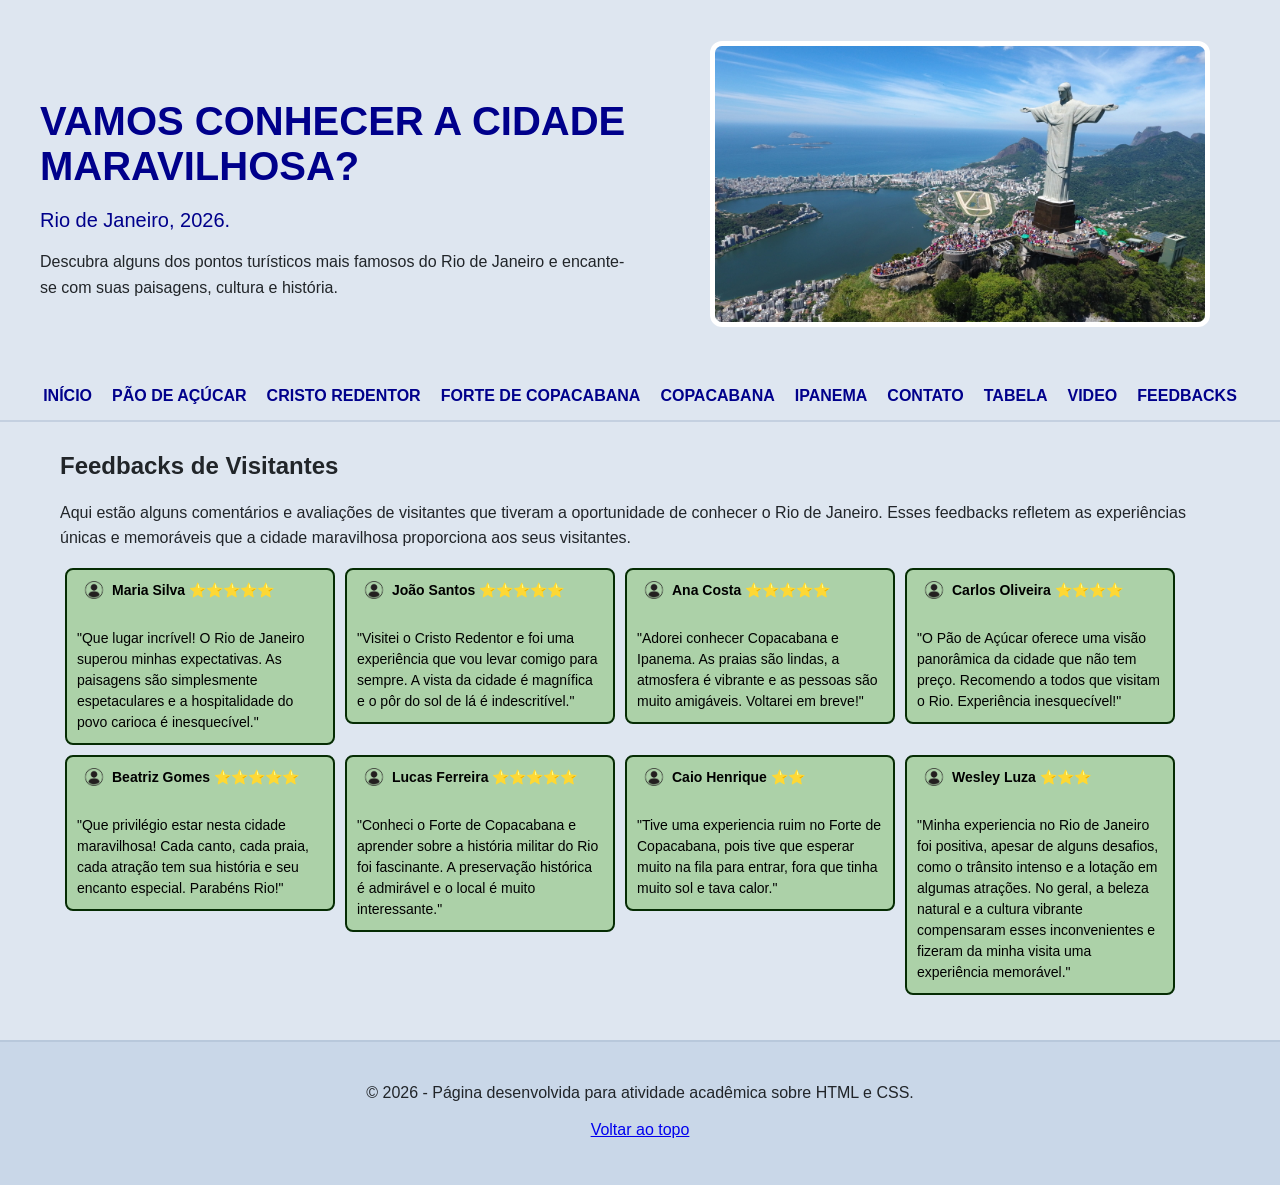
<file: src/comentarios.html>
<!DOCTYPE html>
<html lang="pt-BR">
<head>
    <meta charset="UTF-8">
    <meta name="viewport" content="width=device-width, initial-scale=1.0">
    <title>Conhecendo o Rio de Janeiro</title>
    <link rel="icon" type="image/png" href="images/cristoicon2.png">
    <link rel="stylesheet" href="styles.css">
</head>
<body>

    <!-- Cabeçalho -->
    <header>
        <section id="inicio" class="containerfirst">
            <section class="texto">
                <h1>VAMOS CONHECER A CIDADE MARAVILHOSA?</h1>
                <h2>Rio de Janeiro, 2026.</h2>
                <p>Descubra alguns dos pontos turísticos mais famosos do Rio de Janeiro e encante-se com suas paisagens, cultura e história.</p>
            </section>

            <figure class="imagemfirst">
                <img src="images/cristoredentorinicial.jpeg" alt="Cristo Redentor visto ao amanhecer">
            </figure>
        </section>

        <!-- Navegação -->
        <nav>
            <ul>
                <li><a href="index.html#inicio">Início</a></li>
                <li><a href="index.html#pao">Pão de Açúcar</a></li>
                <li><a href="index.html#cristo">Cristo Redentor</a></li>
                <li><a href="index.html#forte">Forte de Copacabana</a></li>
                <li><a href="index.html#copa">Copacabana</a></li>
                <li><a href="index.html#ipanema">Ipanema</a></li>
                <li><a href="contato.html">Contato</a></li>
                <li><a href="tabela.html">Tabela</a></li>
                <li><a href="video.html">Video</a></li>
                <li><a href="comentarios.html">Feedbacks</a></li>
            </ul>
        </nav>
    </header>

    <!-- Conteúdo principal -->
    <main class="container">
        <h2>Feedbacks de Visitantes</h2>
        
        <p> Aqui estão alguns comentários e avaliações de visitantes que tiveram a oportunidade de conhecer o Rio de Janeiro. Esses feedbacks refletem as experiências únicas e memoráveis que a cidade maravilhosa proporciona aos seus visitantes.</p>

        <div class="abacomentario">
        <p class="comentario">
            <strong>Maria Silva ⭐⭐⭐⭐⭐</strong><br>
            "Que lugar incrível! O Rio de Janeiro superou minhas expectativas. As paisagens são simplesmente espetaculares e a hospitalidade do povo carioca é inesquecível."
        </p>

        <p class="comentario">
            <strong>João Santos ⭐⭐⭐⭐⭐</strong><br>
            "Visitei o Cristo Redentor e foi uma experiência que vou levar comigo para sempre. A vista da cidade é magnífica e o pôr do sol de lá é indescritível."
        </p>

        <p class="comentario">
            <strong>Ana Costa ⭐⭐⭐⭐⭐</strong><br>
            "Adorei conhecer Copacabana e Ipanema. As praias são lindas, a atmosfera é vibrante e as pessoas são muito amigáveis. Voltarei em breve!"
        </p>

        <p class="comentario">
            <strong>Carlos Oliveira ⭐⭐⭐⭐</strong><br>
            "O Pão de Açúcar oferece uma visão panorâmica da cidade que não tem preço. Recomendo a todos que visitam o Rio. Experiência inesquecível!"
        </p>

        <p class="comentario" id="caixaesq">
            <strong>Beatriz Gomes ⭐⭐⭐⭐⭐</strong><br>
            "Que privilégio estar nesta cidade maravilhosa! Cada canto, cada praia, cada atração tem sua história e seu encanto especial. Parabéns Rio!"
        </p>

        <p class="comentario">
            <strong>Lucas Ferreira ⭐⭐⭐⭐⭐</strong><br>
            "Conheci o Forte de Copacabana e aprender sobre a história militar do Rio foi fascinante. A preservação histórica é admirável e o local é muito interessante."
        </p>

        <p class="comentario">
            <strong>Caio Henrique ⭐⭐</strong><br>
            "Tive uma experiencia ruim no Forte de Copacabana, pois tive que esperar muito na fila para
            entrar, fora que tinha muito sol e tava calor."
        </p>

        <p class="comentario">
            <strong>Wesley Luza ⭐⭐⭐</strong><br>
            "Minha experiencia no Rio de Janeiro foi positiva, apesar de alguns desafios, como o trânsito intenso e a lotação em algumas atrações. No geral, a beleza natural e a cultura vibrante compensaram esses inconvenientes e fizeram da minha visita uma experiência memorável."
        </p>
        </div>
    </main>

    <!-- Rodapé -->
    <footer>
        <p>© 2026 - Página desenvolvida para atividade acadêmica sobre HTML e CSS.</p>
        <p><a href="#inicio">Voltar ao topo</a></p>
    </footer>

</body>
</html>
</file>
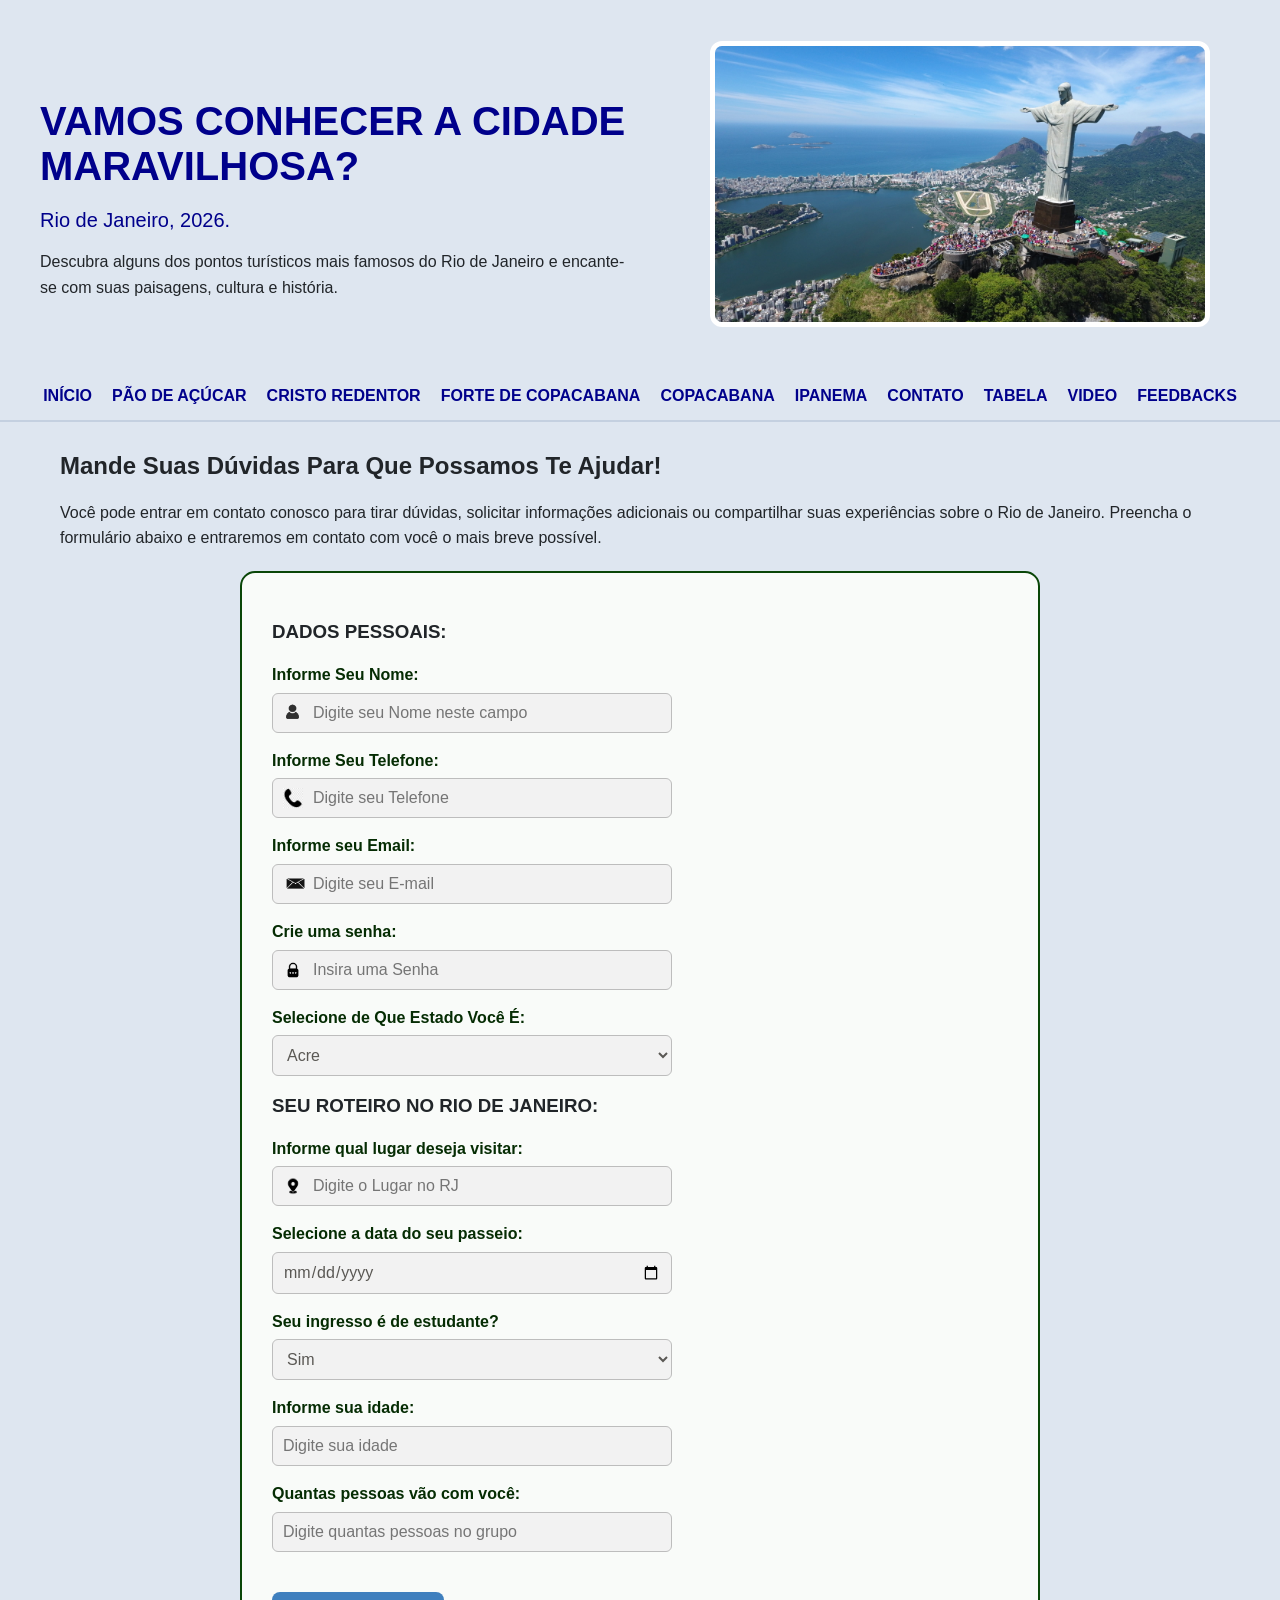
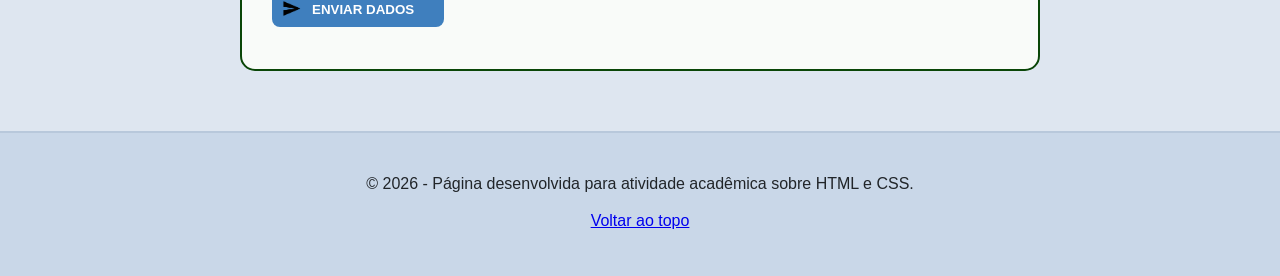
<file: src/contato.html>
<!DOCTYPE html>
<html lang="pt-BR">
<head>
    <meta charset="UTF-8">
    <meta name="viewport" content="width=device-width, initial-scale=1.0">
    <title>Conhecendo o Rio de Janeiro</title>
    <link rel="icon" type="image/png" href="images/cristoicon2.png">
    <link rel="stylesheet" href="styles.css">
</head>
<body>

    <!-- Cabeçalho -->
    <header>
        <section id="inicio" class="containerfirst">
            <section class="texto">
                <h1>VAMOS CONHECER A CIDADE MARAVILHOSA?</h1>
                <h2>Rio de Janeiro, 2026.</h2>
                <p>Descubra alguns dos pontos turísticos mais famosos do Rio de Janeiro e encante-se com suas paisagens, cultura e história.</p>
            </section>

            <figure class="imagemfirst">
                <img src="images/cristoredentorinicial.jpeg" alt="Cristo Redentor visto ao amanhecer">
            </figure>
        </section>

        <!-- Navegação -->
        <nav>
            <ul>
                <li><a href="index.html#inicio">Início</a></li>
                <li><a href="index.html#pao">Pão de Açúcar</a></li>
                <li><a href="index.html#cristo">Cristo Redentor</a></li>
                <li><a href="index.html#forte">Forte de Copacabana</a></li>
                <li><a href="index.html#copa">Copacabana</a></li>
                <li><a href="index.html#ipanema">Ipanema</a></li>
                <li><a href="contato.html">Contato</a></li>
                <li><a href="tabela.html">Tabela</a></li>
                <li><a href="video.html">Video</a></li>
                <li><a href="comentarios.html">Feedbacks</a></li>
            </ul>
        </nav>
    </header>

    <!-- Conteúdo principal -->
    <main class="container">

    <h2> Mande Suas Dúvidas Para Que Possamos Te Ajudar!</h2>

    <p>Você pode entrar em contato conosco para tirar dúvidas, solicitar informações adicionais ou 
    compartilhar suas experiências sobre o Rio de Janeiro. Preencha o formulário abaixo e entraremos 
    em contato com você o mais breve possível.</p>

    <form action="/login.php" method="post">
    
    <h3><strong> DADOS PESSOAIS:</strong></h3>
    <p>
    <label for="nome">Informe Seu Nome:</label>
    <input type="text" name="nome" id="nome" required pattern="[aA-zZ\s]+$" 
    placeholder="Digite seu Nome neste campo">
    </p>
    <p>
    <label for="telefone">Informe Seu Telefone:</label>
    <input type="tel" name="telefone" id="telefone" required pattern="\([0-9]{2}\) [0-9]{4,5}-[0-9]{4}$"
    placeholder="Digite seu Telefone">
    </p>
    <p>
    <label for="email">Informe seu Email:</label>
    <input type="email" name="email" id="email" required pattern="[a-z0-9._%+-]+@[a-z0-9.-]+\.[a-z]{2,4}$"
    placeholder="Digite seu E-mail">
    </p>
    <p>
    <label for="senha">Crie uma senha:</label>
    <input type="password" name="senha" id="senha" required placeholder="Insira uma Senha">
    </p>
    <p>
    <label for="nome">Selecione de Que Estado Você É:</label>
    <select name="cidades">
    <option value="ac">Acre</option>
    <option value="al">Alagoas</option>
    <option value="ap">Amapá</option>
    <option value="am">Amazonas</option>
    <option value="ba">Bahia</option>
    <option value="ce">Ceará</option>
    <option value="df">Distrito Federal</option>
    <option value="es">Espírito Santo</option>
    <option value="go">Goiás</option>
    <option value="ma">Maranhão</option>
    <option value="mt">Mato Grosso</option>
    <option value="ms">Mato Grosso do Sul</option>
    <option value="mg">Minas Gerais</option>
    <option value="pa">Pará</option>
    <option value="pb">Paraíba</option>
    <option value="pr">Paraná</option>
    <option value="pe">Pernambuco</option>
    <option value="pi">Piauí</option>
    <option value="rj">Rio de Janeiro</option>
    <option value="rn">Rio Grande do Norte</option>
    <option value="rs">Rio Grande do Sul</option>
    <option value="ro">Rondônia</option>
    <option value="rr">Roraima</option>
    <option value="sc">Santa Catarina</option>
    <option value="sp">São Paulo</option>
    <option value="se">Sergipe</option>
    <option value="to">Tocantins</option>
    </select>
    </p>

    <h3><strong> SEU ROTEIRO NO RIO DE JANEIRO:</strong></h3>

    <p>
    <label for="lugar">Informe qual lugar deseja visitar:</label>
    <input type="text" name="lugar" id="lugar" required pattern="[aA-zZ\s]+$" 
    placeholder="Digite o Lugar no RJ">
    </p>

    <p>
    <label for="data">Selecione a data do seu passeio:</label>
    <input type="date" name="data" id="data" required pattern="[0-9]{2}\/[0-9]{2}\/[0-9]{4}$" 
    placeholder="Digite a data do passeio">
    </p>

    <p>
    <label for="nome">Seu ingresso é de estudante?</label>
    <select name="meiaentrada">
    <option value="yes">Sim</option>
    <option value="no">Não</option>
    </select>
    </p>

    <p>
    <label for="idade">Informe sua idade:</label>
    <input type="number" name="idade" id="idade" required pattern="[0-9]+$" 
    placeholder="Digite sua idade" min=0 max=100>
    </p>

    <p>
    <label for="idade">Quantas pessoas vão com você:</label>
    <input type="number" name="grupo" id="grupo" required pattern="[0-9]+$" 
    placeholder="Digite quantas pessoas no grupo" min=0 max=100>
    </p>

    <input type="submit" name="enviar" id="enviar" value="Enviar Dados">
    </p>
    </form>
    </main>

    <!-- Rodapé -->
    <footer>
        <p>© 2026 - Página desenvolvida para atividade acadêmica sobre HTML e CSS.</p>
        <p><a href="#inicio">Voltar ao topo</a></p>
    </footer>

</body>
</html>
</file>
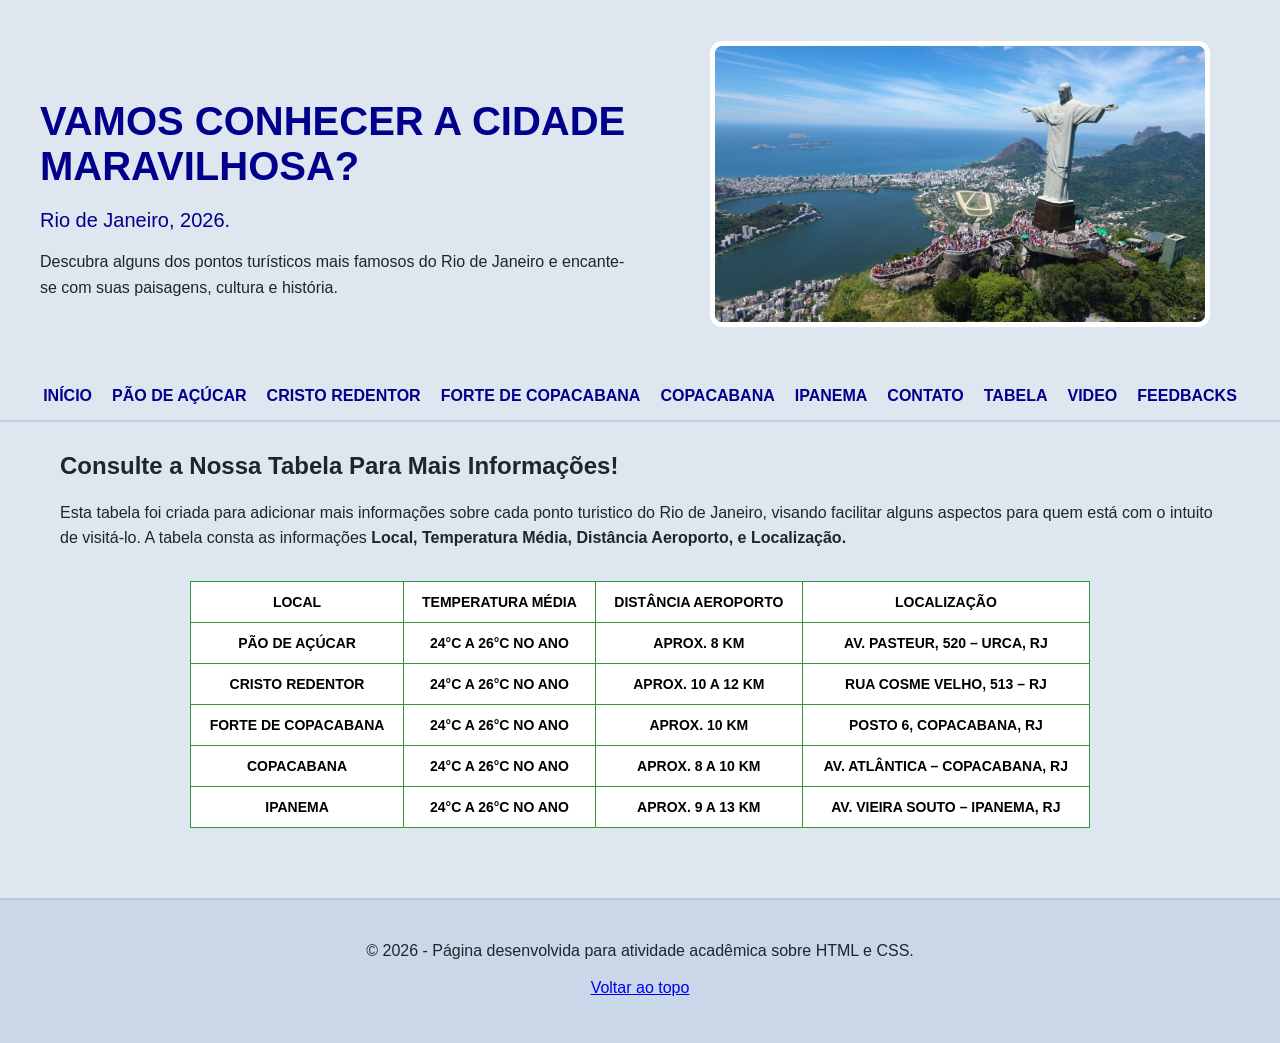
<file: src/tabela.html>
<!DOCTYPE html>
<html lang="pt-BR">
<head>
    <meta charset="UTF-8">
    <meta name="viewport" content="width=device-width, initial-scale=1.0">
    <title>Conhecendo o Rio de Janeiro</title>
    <link rel="icon" type="image/png" href="images/cristoicon2.png">
    <link rel="stylesheet" href="styles.css">
</head>
<body>

    <!-- Cabeçalho -->
    <header>
        <section id="inicio" class="containerfirst">
            <section class="texto">
                <h1>VAMOS CONHECER A CIDADE MARAVILHOSA?</h1>
                <h2>Rio de Janeiro, 2026.</h2>
                <p>Descubra alguns dos pontos turísticos mais famosos do Rio de Janeiro e encante-se com suas paisagens, cultura e história.</p>
            </section>

            <figure class="imagemfirst">
                <img src="images/cristoredentorinicial.jpeg" alt="Cristo Redentor visto ao amanhecer">
            </figure>
        </section>

        <!-- Navegação -->
        <nav>
            <ul>
                <li><a href="index.html#inicio">Início</a></li>
                <li><a href="index.html#pao">Pão de Açúcar</a></li>
                <li><a href="index.html#cristo">Cristo Redentor</a></li>
                <li><a href="index.html#forte">Forte de Copacabana</a></li>
                <li><a href="index.html#copa">Copacabana</a></li>
                <li><a href="index.html#ipanema">Ipanema</a></li>
                <li><a href="contato.html">Contato</a></li>
                <li><a href="tabela.html">Tabela</a></li>
                <li><a href="video.html">Video</a></li>
                <li><a href="comentarios.html">Feedbacks</a></li>
            </ul>
        </nav>
    </header>

    <!-- Conteúdo principal -->
    <main class="container">

    <h2>Consulte a Nossa Tabela Para Mais Informações!</h2>

    <p>Esta tabela foi criada para adicionar mais informações sobre cada ponto turistico do Rio de Janeiro,
    visando facilitar alguns aspectos para quem está com o intuito de visitá-lo. A tabela consta as informações
    <strong>Local, Temperatura Média, Distância Aeroporto, e Localização.</strong>
    </p>

    <table border="1">
    <tr>
        <th>LOCAL</th>
        <th>TEMPERATURA MÉDIA</th>
        <th>DISTÂNCIA AEROPORTO</th>
        <th>LOCALIZAÇÃO</th>
    </tr>
    <tr>
        <th>Pão de Açúcar</th>
        <th>24°C a 26°C no ano</th>
        <th>aprox. 8 km</th>
        <th>Av. Pasteur, 520 – Urca, RJ</th>
    </tr>
    <tr>
        <th>Cristo Redentor</th>
        <th>24°C a 26°C no ano</th>
        <th>aprox. 10 a 12 km</th>
        <th>Rua Cosme Velho, 513 – RJ</th>
    </tr>
    <tr>
        <th>Forte de Copacabana</th>
        <th>24°C a 26°C no ano</th>
        <th>aprox. 10 km</th>
        <th>Posto 6, Copacabana, RJ</th>
    </tr>
    <tr>
        <th>Copacabana</th>
        <th>24°C a 26°C no ano</th>
        <th>aprox. 8 a 10 km</th>
        <th>Av. Atlântica – Copacabana, RJ</th>
    </tr>
    <tr>
        <th>Ipanema</th>
        <th>24°C a 26°C no ano</th>
        <th>aprox. 9 a 13 km</th>
        <th>Av. Vieira Souto – Ipanema, RJ</th>
    </tr>
    </table>
    </main>

    <!-- Rodapé -->
    <footer>
        <p>© 2026 - Página desenvolvida para atividade acadêmica sobre HTML e CSS.</p>
        <p><a href="#inicio">Voltar ao topo</a></p>
    </footer>

</body>
</html>
</file>
<file: src/styles.css>
body {
background-color: #dee6f0;
font-family: 'Segoe UI', Tahoma, Geneva, Verdana, sans-serif;
font-size: 16px;
color: #212529;
text-align: left;
margin: 0;
padding: 0;
}

p {
margin-bottom: 12px;
margin-top: 8px;
line-height: 1.6;
}

.container {
width: 100%;
max-width: 1200px;
margin: 30px auto;
padding: 0 20px;
box-sizing: border-box;
}

.containerfirst {
display: flex;
justify-content: space-between;
align-items: center;
padding: 25px;
max-width: 1200px;
margin: 0 auto;
gap: 30px;
}

.texto {
max-width: 600px;
}

.texto h1 {
color: darkblue;
font-size: 40px;
margin-bottom: 20px;
text-transform: uppercase;
font-weight: 700;
}

.texto h2 {
color: #00008b;
font-size: 20px;
font-weight: 400;
}

.imagemfirst img {
width: 100%;
max-width: 600px;
height: auto;
border-radius: 12px;
border: 5px solid #ffffff;
}

nav {
background-color: #dee6f0;
position: sticky;
top: 0;
z-index: 1000;
border-bottom: 2px solid #c4d0e0;
}

nav ul {
list-style: none;
margin: 0;
padding: 0;
display: flex;
justify-content: center;
}

nav a {
display: block;
padding: 15px 10px;
color: darkblue;
text-decoration: none;
font-size: 16px;
font-weight: bold;
text-transform: uppercase;
transition: 0.3s;
}

nav a:hover {
background-color: #acd1a8;
color: #000;
}

article {
background-color: #acd1a8;
border: 2px solid #052c03;
margin-bottom: 30px;
padding: 25px;
border-radius: 15px;
box-sizing: border-box;
}

article h3 {
font-size: 26px;
color: #052c03;
margin-top: 0;
}

article ul {
list-style-type: square;
margin: 15px 0;
padding-left: 40px;
}

article ol {
list-style-type: decimal;
margin: 15px 0;
padding-left: 40px;
}

article li {
margin-bottom: 10px;
padding-left: 5px;
}

article img {
border: 4px solid #ffffff;
margin: 15px 15px 0 0;
width: 200px;
height: 190px;
border-radius: 10px;
object-fit: cover;
}

table {
margin: 30px auto;
border-collapse: collapse;
width: 100%;
max-width: 900px;
background-color: #ffffff;
border: 1px solid #309739;
}

th, td {
padding: 12px;
text-align: center;
border: 1px solid #309739;
}

th {
background-color: #ffffff;
color: #000000;
text-transform: uppercase;
font-size: 14px;
}

tr:hover {
background-color: #f1f1f1;
}

form {
background-color: #f9fbf9;
border: 2px solid #0a4608;
padding: 30px;
margin: 20px auto;
border-radius: 15px;
max-width: 800px;
box-sizing: border-box;
}

label {
display: block;
margin-top: 15px;
margin-bottom: 5px;
font-weight: bold;
color: #052c03;
}

input[type="text"],
input[type="tel"],
input[type="email"],
input[type="number"],
input[type="date"],
input[type="password"],
select {
width: 100%;
max-width: 400px;
padding: 10px;
border: 1px solid #bdbdbd;
border-radius: 6px;
box-sizing: border-box;
display: block;
margin-bottom: 15px;
font-family: inherit;
background-color: #f2f2f2;
color: #5a5854;
font-size: 16px;
}

input:focus, input:hover, select:focus, select:hover {
background-color: #ffffff;
border: 2px solid #219b35;
outline: none;
}

input#email {
background-image: url('images/email-removebg-preview.png');
background-repeat: no-repeat;
background-position: 10px center;
background-size: 25px; 
padding-left: 40px;
}

input#telefone {
background-image: url('images/telefone.png');
background-repeat: no-repeat;
background-position: 10px center;
background-size: 20px; 
padding-left: 40px;
}

input#nome {
background-image: url('images/pessoa-removebg-preview.png');
background-repeat: no-repeat;
background-position: 2px center;
background-size: 35px; 
padding-left: 40px;
}

input#senha {
background-image: url('images/senha-removebg-preview.png');
background-repeat: no-repeat;
background-position: 10px center;
background-size: 20px; 
padding-left: 40px;
}

input#lugar {
background-image: url('images/lugar-removebg-preview.png');
background-repeat: no-repeat;
background-position: 10px center;
background-size: 20px; 
padding-left: 40px;
}

input#enviar {
background-image: url('images/enviar-removebg-preview.png');
background-repeat: no-repeat;
background-position: 5px center;
background-size: 30px; 
padding-left: 40px;
}

input[type="submit"] {
width: auto;
padding: 10px 30px;
margin-top: 25px;
background-color: #3f7fbe;
color: white;
border: none;
border-radius: 8px;
font-weight: bold;
cursor: pointer;
text-transform: uppercase;
transition: 0.3s;
}

input[type="submit"]:hover {
background-color: #0056b3;
}

video {
display: block;
margin: 20px auto;
border: 3px solid #ffffff;
border-radius: 10px;
max-width: 100%;
}

footer {
text-align: center;
padding: 30px;
background-color: #c9d7e8;
margin-top: 40px;
border-top: 2px solid #b8c8db;
}

.container {
    clear: both;
}

p.comentario {
    width: 270px;
    float: left;
    margin: 5px;
    padding: 10px;
    border-radius: 8px;
    font-size: 14px;
    line-height: 1.5;
    box-sizing: border-box;
    background-color: #acd1a8;
    border: 2px solid #052c03;
    color:#000000;
}

p.comentario strong {
    color: #000000;
    display: block;
    margin-bottom: 6px;
    background-image: url('images/usuario.png');
    background-repeat: no-repeat;
    background-position: 2px center;
    background-size: 30px; 
    padding-left: 35px;
}

main::after {
    content: "";
    display: table;
    clear: both;
}

#caixaesq {
    clear: left;
}

.container-main {
    width: 100%;
    max-width: 1200px;
    margin: 30px auto;
    padding: 0 20px;
    box-sizing: border-box;
    display: flex;
    gap: 25px;
}

.places {
    flex: 1;
    min-width: 0;
}

.sidebar {
    width: 320px;
    background-color: #acd1a8;
    border: 2px solid #052c03;
    padding: 20px;
    border-radius: 15px;
    height: fit-content;
    top: 100px;
}

.sidebar h3 {
    color: #052c03;
    font-size: 22px;
    margin-top: 0;
    margin-bottom: 20px;
    text-align: center;
    border-bottom: 2px solid #052c03;
    padding-bottom: 12px;
}

.aside-box {
    background-color: #c9e7cf;
    border: 1px solid #309739;
    padding: 15px;
    margin-bottom: 20px;
    border-radius: 10px;
    box-sizing: border-box;
}

.aside-box h4 {
    color: #052c03;
    font-size: 16px;
    margin-top: 0;
    margin-bottom: 12px;
    border-bottom: 2px solid #acd1a8;
    padding-bottom: 8px;
}

.aside-box p {
    font-size: 14px;
    margin: 10px 0;
    line-height: 1.5;
    color: #212529;
}

.aside-box ul {
    margin: 12px 0;
    padding-left: 25px;
    font-size: 14px;
}

.aside-box ul li {
    margin-bottom: 8px;
    list-style-type: circle;
}

.aside-box strong {
    color: #00008b;
    font-weight: 600;
}

/* Responsividade para tablet */
@media (max-width: 1024px) {
    .containerfirst {
        gap: 15px;
        padding: 15px;
    }
    
    .texto h1 {
        font-size: 32px;
    }
    
    .texto {
        max-width: 100%;
    }

    .abacomentario {
        display: flex;
        flex-wrap: wrap;
    }

    body {
        min-height: 100vh;
        display: flex;
        flex-direction: column;
    }

    main {
        flex: 1;
    }

    video {
        width: 100%;
        height: auto;
    }
}

/* Responsividade para celular */
@media (max-width: 768px) {

    .container {
        display: flex;
        flex-direction: column;
        padding: 16px;
        margin: 0 auto;
        align-items: center;
    }

    .containerfirst {
        flex-direction: column;
        text-align: center;
        gap: 15px;
        padding: 15px;
    }

    .imagemfirst img {
        max-width: 100%;
        height: auto;
        display: block;
    }

    .container-main {
        display: flex;
        flex-direction: column;
        padding: 16px;
        margin: 0 auto;
        align-items: center;
    }

    .sidebar {
        width: 90%;
        margin: 0 auto;
    }
    
    .places {
        width: 100%;
    }

    .places img {
        width: 100%;
        height: auto;
        display: flex;
    }

    nav ul {
        display: flex;
        flex-direction: column;
        gap: 5px;
    }
    
    nav a {
        font-size: 14px;
        padding: 10px 8px;
    }
    
    .menu-toggle {
        display: block;
    }
    
    /* Melhorar responsividade da tabela */
    main {
        overflow-x: auto;
    }
    
    table {
        font-size: 12px;
        margin: 20px 0;
        min-width: 100%;
    }
    
    th, td {
        padding: 6px;
        font-size: 10px;
        white-space: wrap;
    }
    
    .texto h1 {
        font-size: 28px;
        margin-bottom: 15px;
    }
    
    .texto h2 {
        font-size: 16px;
    }
    
    article h3 {
        font-size: 20px;
    }
    
    article img {
        width: 100%;
        height: auto;
        max-width: 250px;
        margin: 10px auto;
    }
    
    p.comentario {
        width: 100%;
        float: none;
        margin: 10px auto;
    }

    video {
        width: 100%;
        height: auto;
    }
}
</file>
